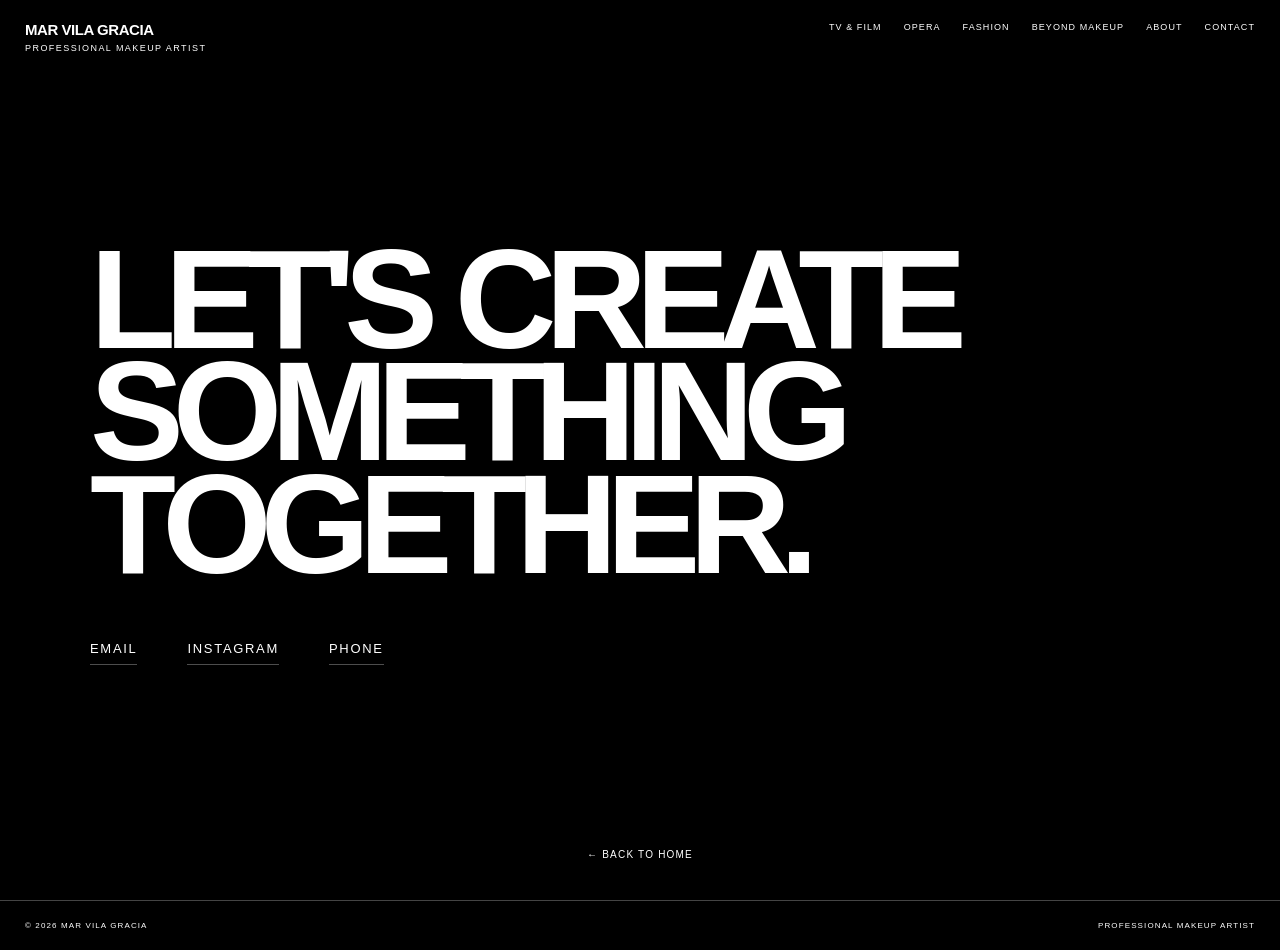
<file: contact.html>
<!DOCTYPE html>
<!DOCTYPE html>
<html lang="es">
<head>
  <meta charset="UTF-8" />
  <meta name="viewport" content="width=device-width, initial-scale=1.0" />
  <title>Mar Vila Gracia — Contact</title>
  <meta name="description" content="Mar Vila Gracia — Professional Makeup Artist. Get in touch for collaborations and projects." />
  <link rel="stylesheet" href="style.css" />
  <link rel="icon" href="data:image/svg+xml,<svg xmlns='http://www.w3.org/2000/svg' viewBox='0 0 100 100'><text y='.9em' font-size='90'>🎭</text></svg>" />
</head>
<body>

  <!-- =========================================================
  HEADER
  ========================================================= -->
  <header>
    <a href="index.html" class="logo">
      Mar Vila Gracia
      <span>Professional Makeup Artist</span>
    </a>
    <nav>
      <a href="tv-film.html">TV & Film</a>
      <a href="opera.html">Opera</a>
      <a href="fashion.html">Fashion</a>
      <a href="beyond-makeup.html">Beyond Makeup</a>
      <a href="about.html">About</a>
      <a href="contact.html">Contact</a>
    </nav>
  </header>

  <main>
    <!-- =========================================================
    CONTACT PAGE
    ========================================================= -->
    <section class="contact-page">
      <div class="contact-content">
        <h1>LET'S CREATE<br>SOMETHING<br>TOGETHER.</h1>
        <div class="contact-links">
          <!-- CAMBIA TU EMAIL AQUÍ -->
          <a href="mailto:MARMAKEUPBCN@GMAIL.COM">Email</a>
          <!-- CAMBIA TU INSTAGRAM AQUÍ -->
          <a href="https://instagram.com/MARVILAGRACIA" target="_blank" rel="noopener">Instagram</a>
          <!-- CAMBIA TU TELÉFONO AQUÍ -->
          <a href="tel:+34674929683">Phone</a>
        </div>
      </div>

      <!-- =========================================================
      NAVEGACIÓN
      ========================================================= -->
      <nav class="page-nav contact-nav">
        <a href="index.html" class="nav-back">← BACK TO HOME</a>
      </nav>
    </section>
  </main>

  <!-- =========================================================
  FOOTER
  ========================================================= -->
  <footer>
    <span>© 2026 Mar Vila Gracia</span>
    <span>Professional Makeup Artist</span>
  </footer>

  <script src="script.js"></script>
</body>
</html>
</file>
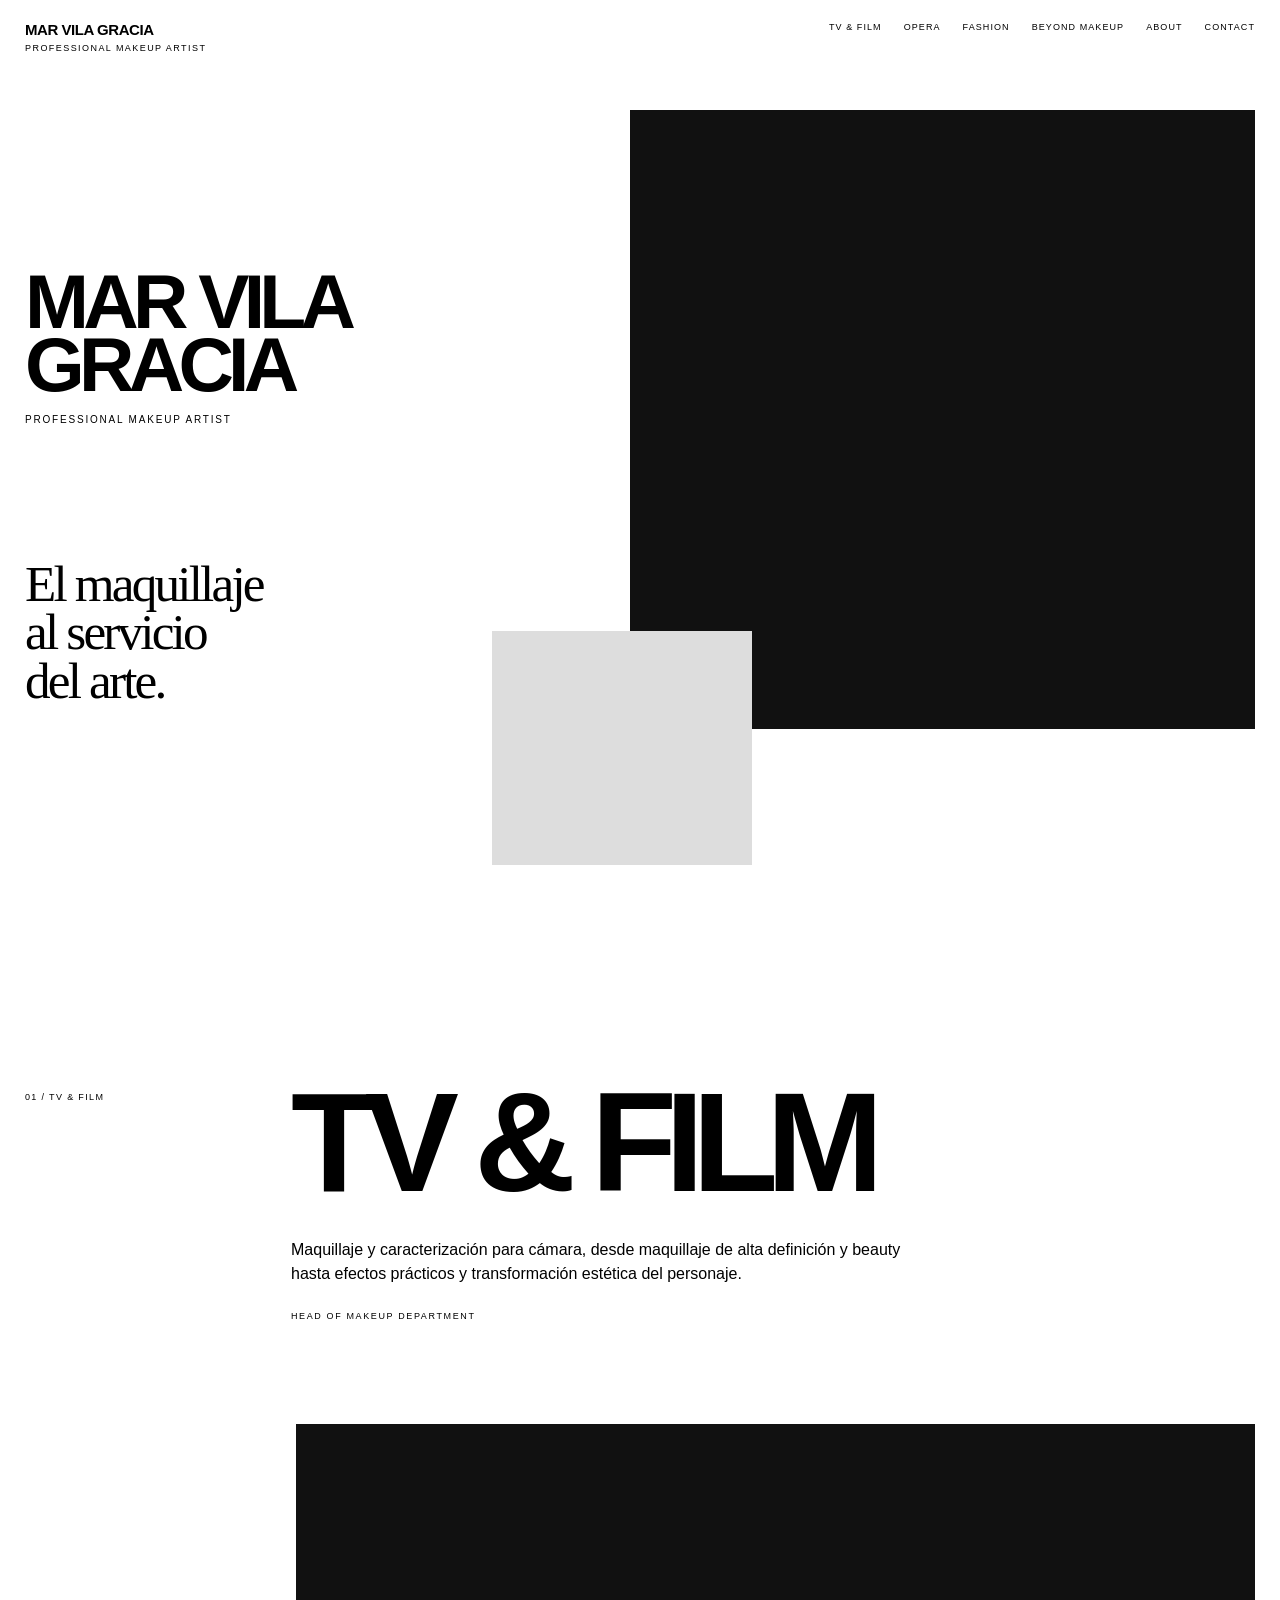
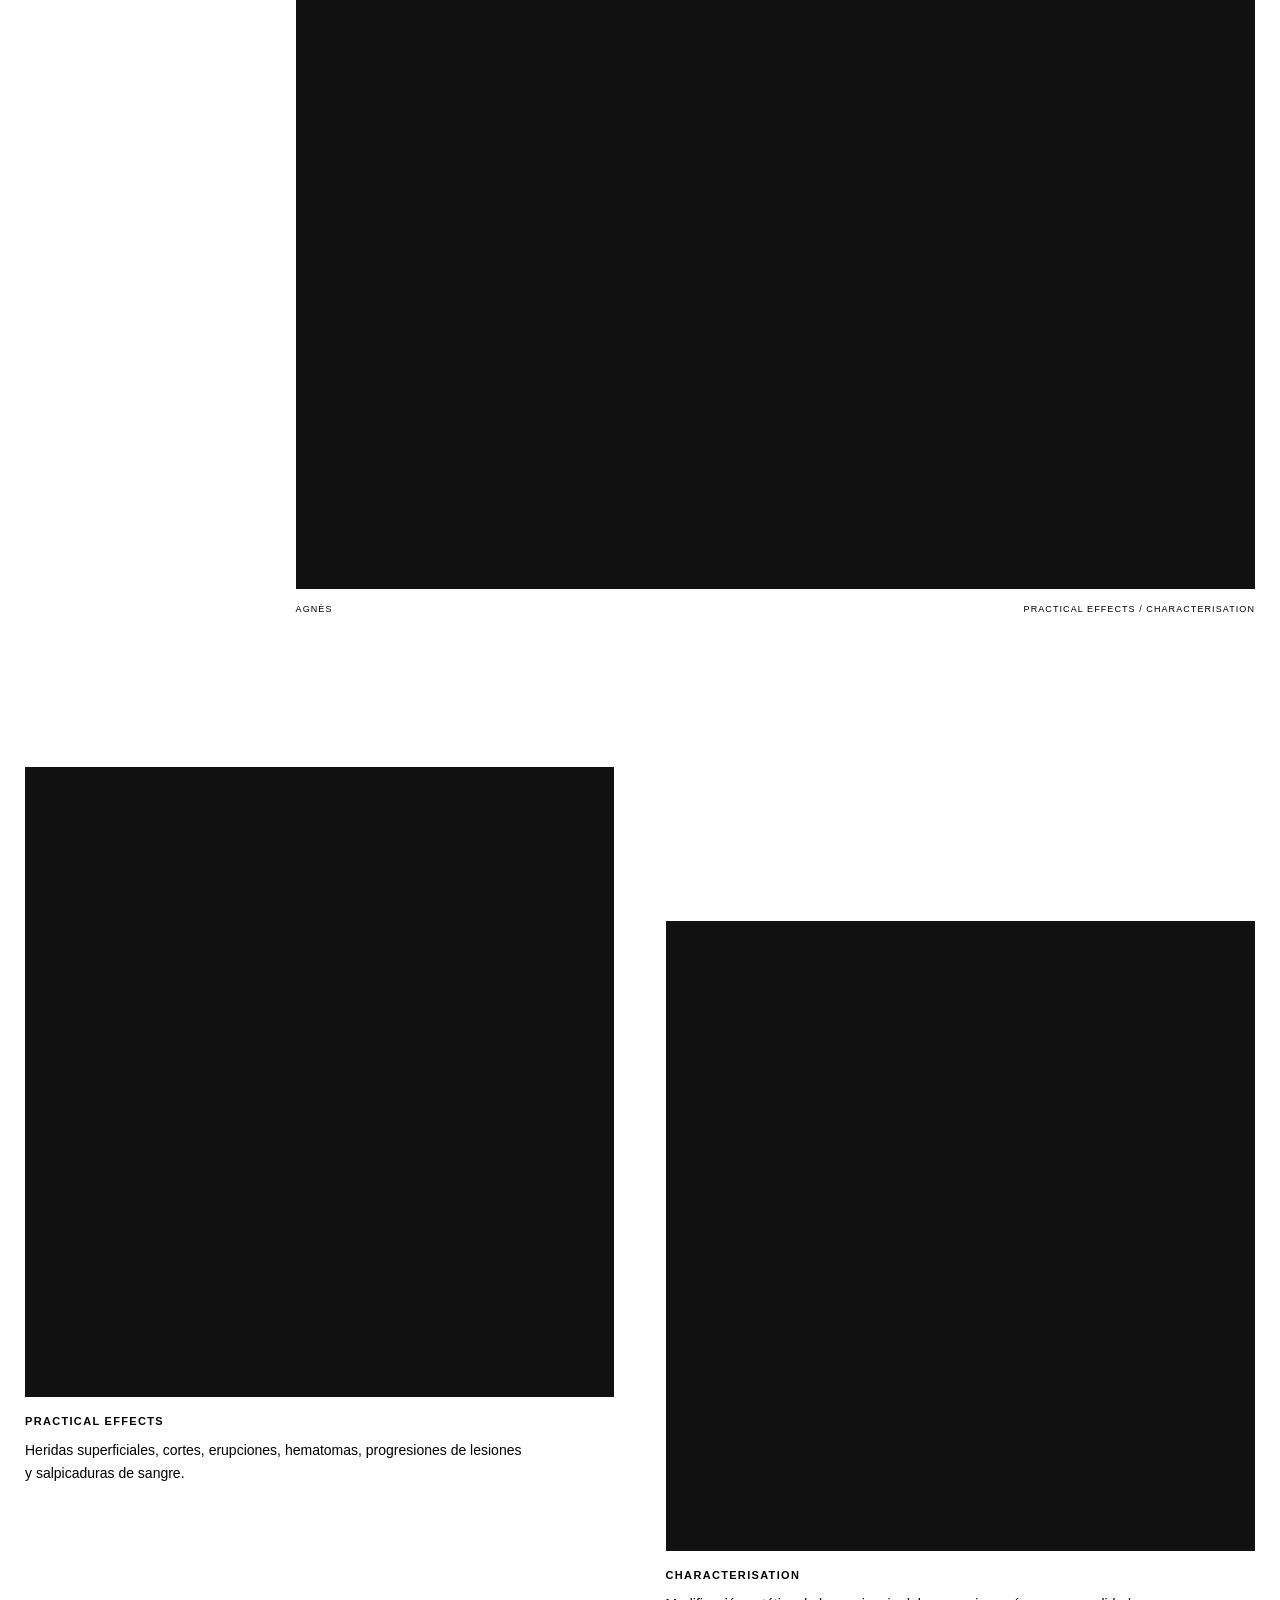
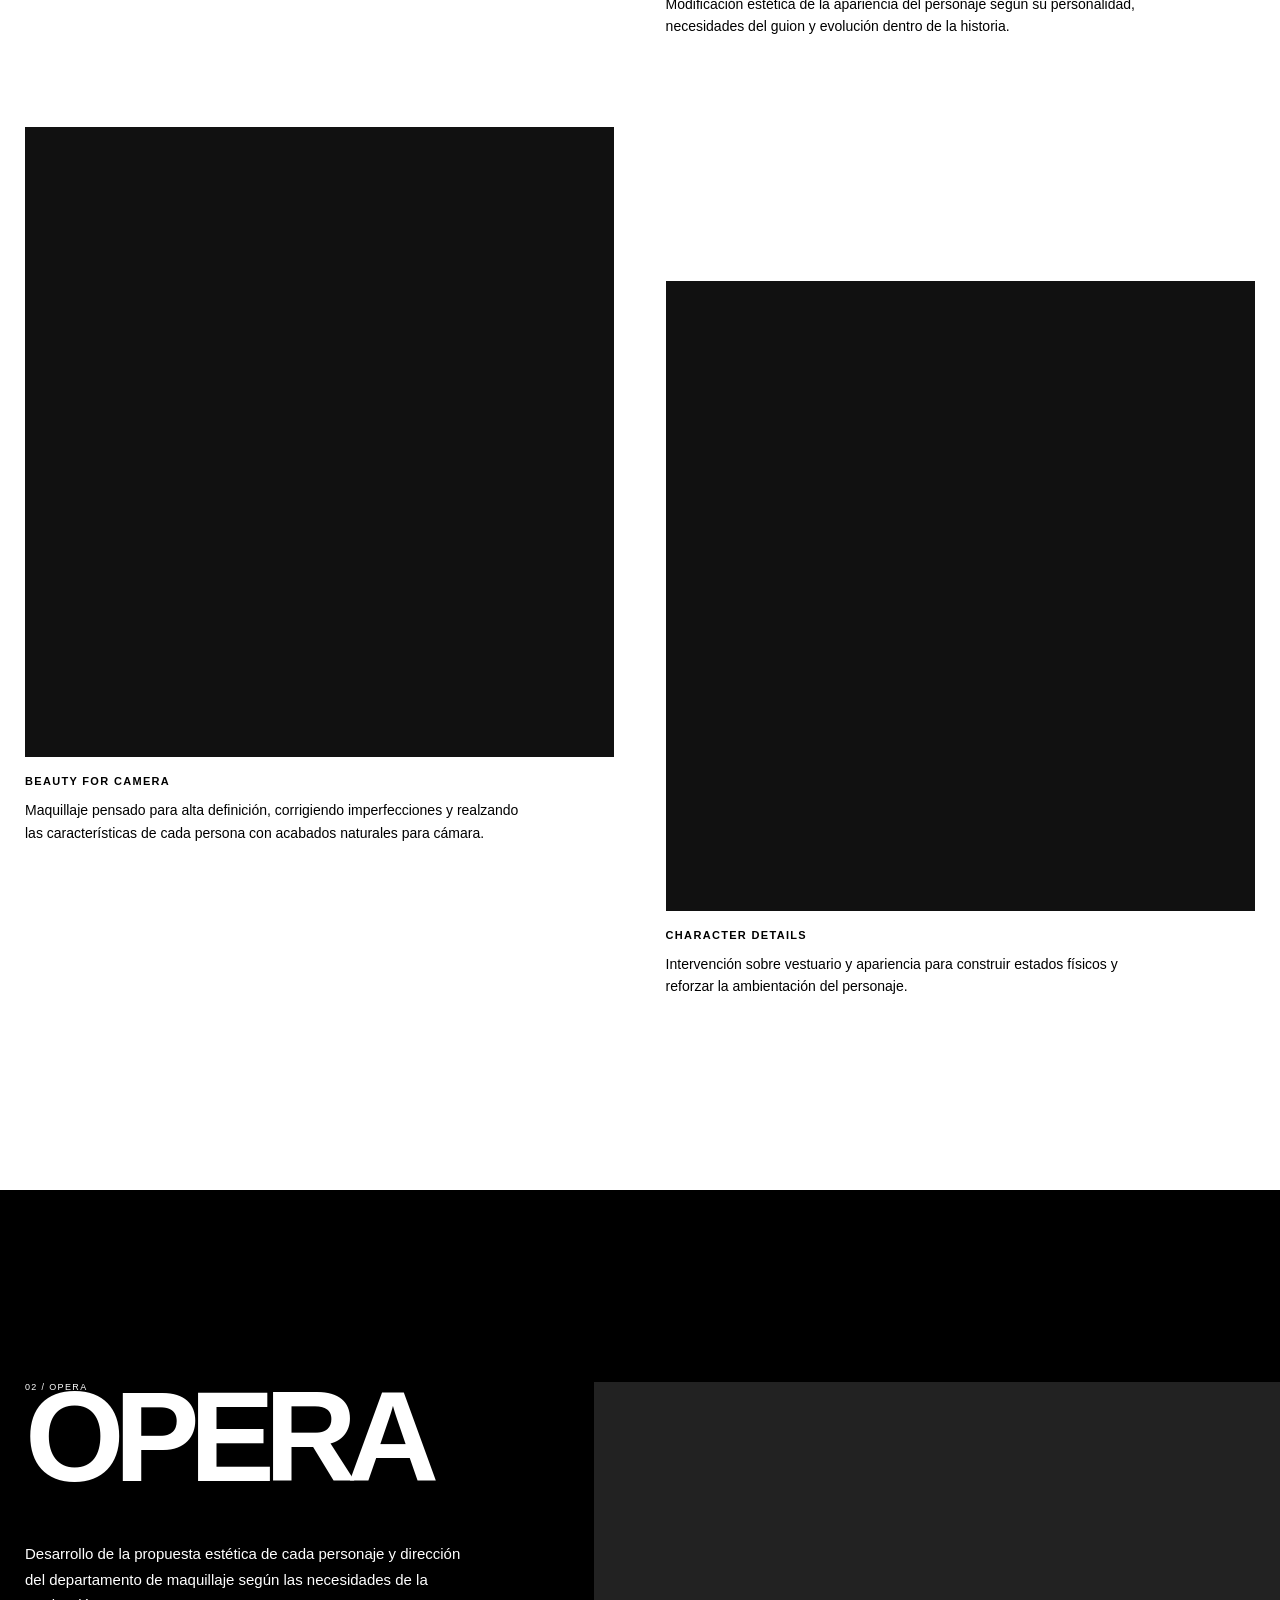
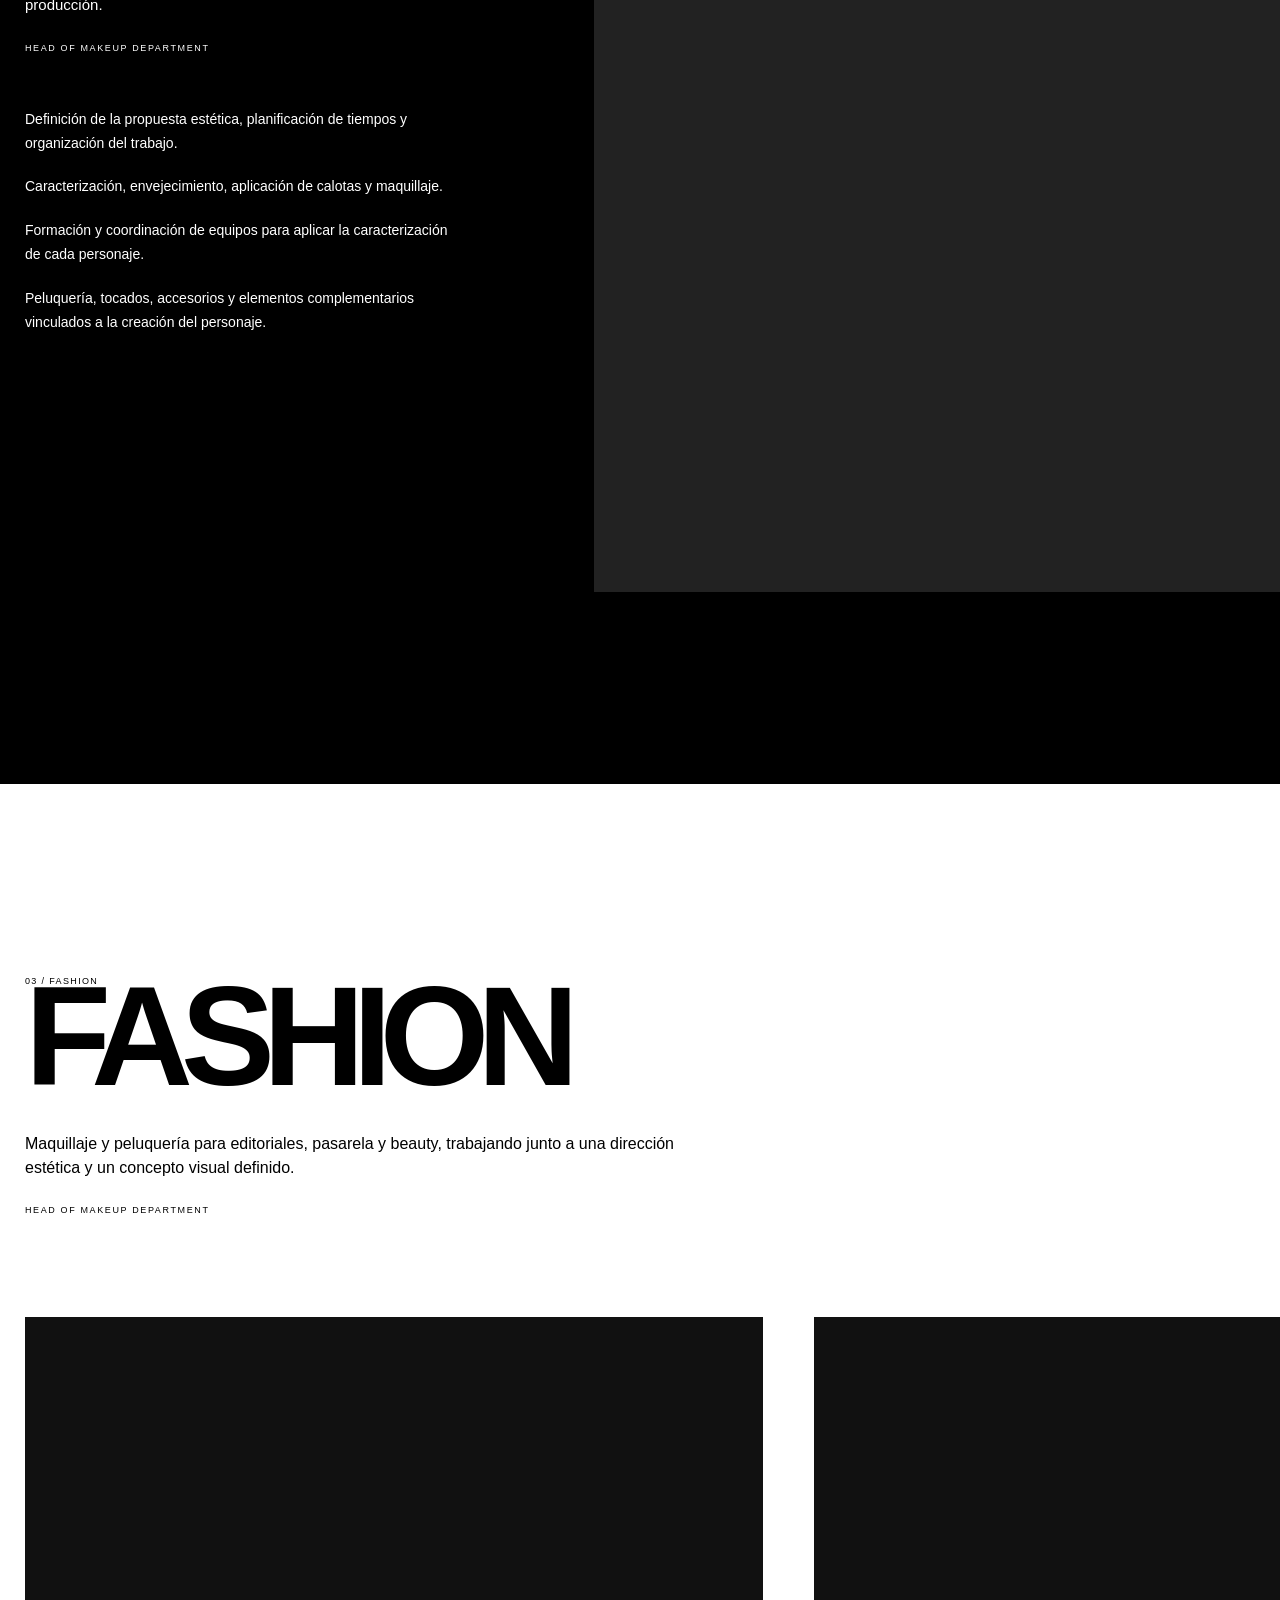
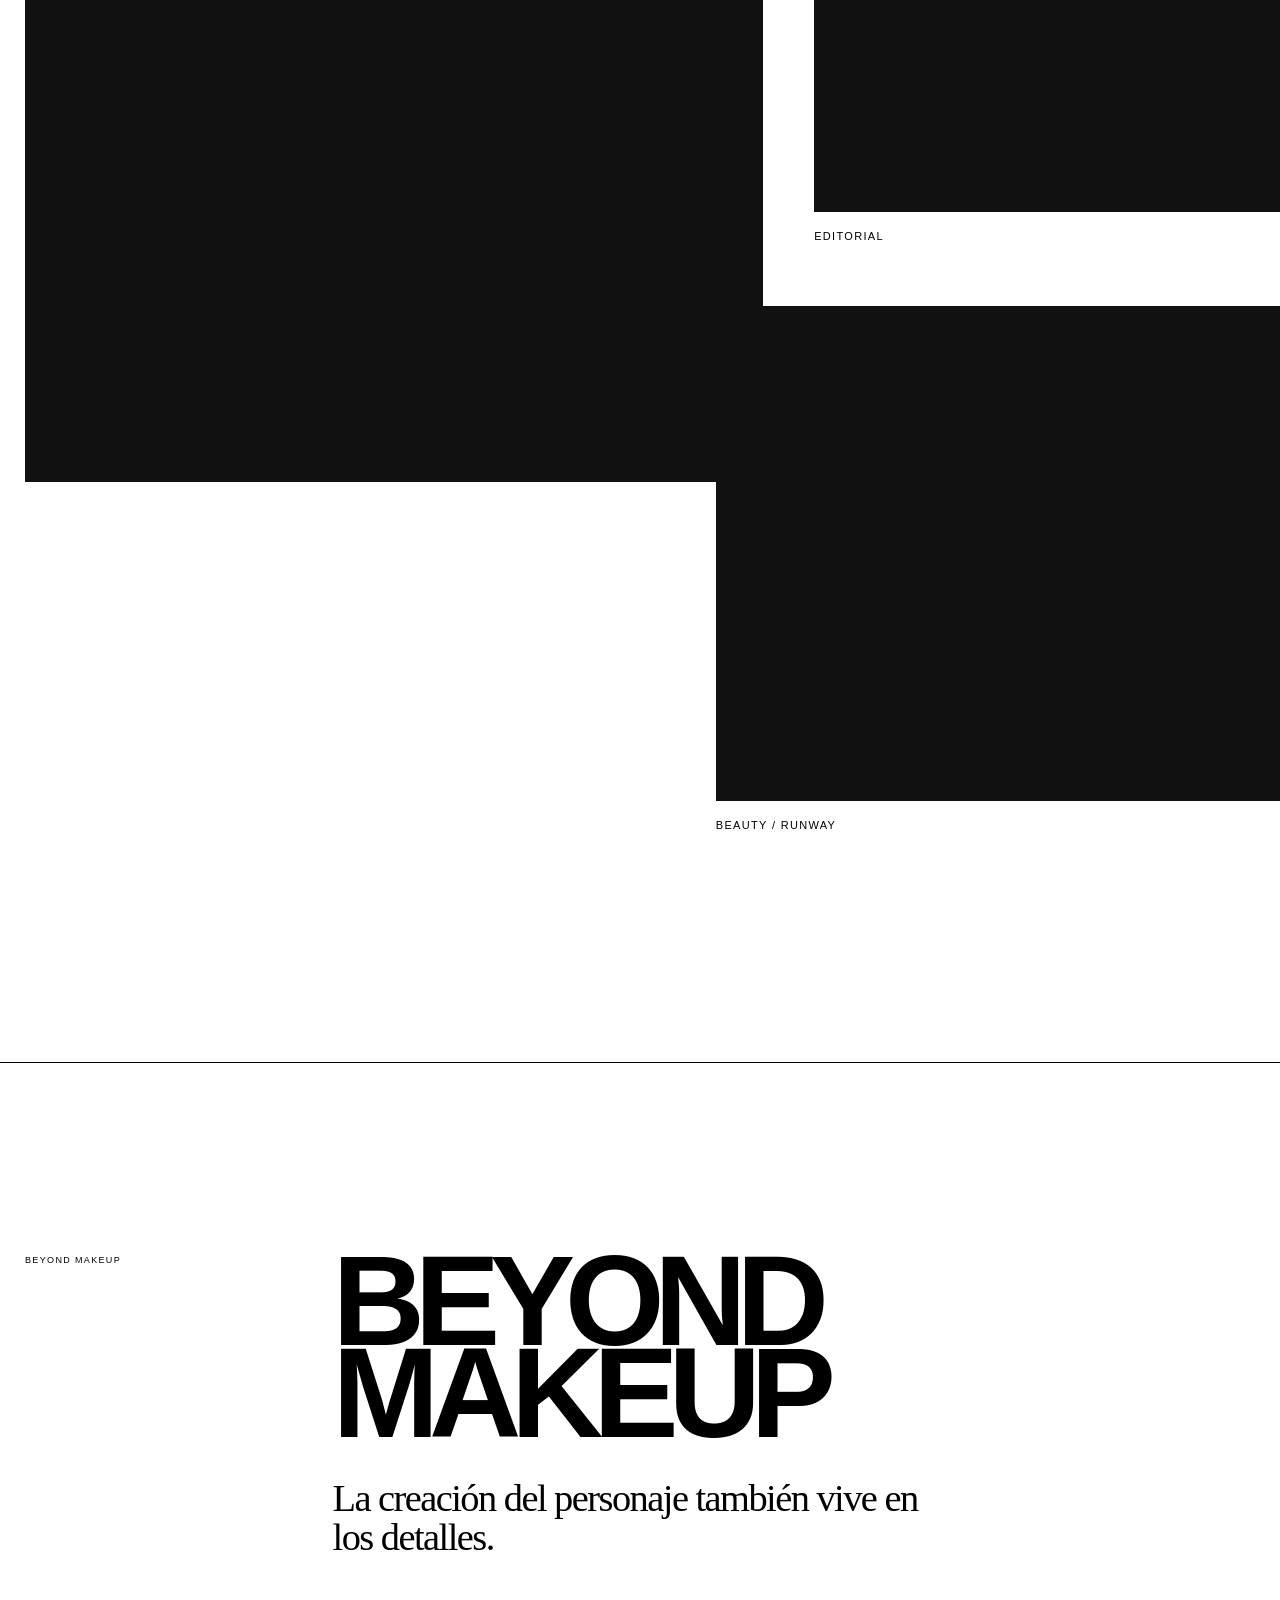
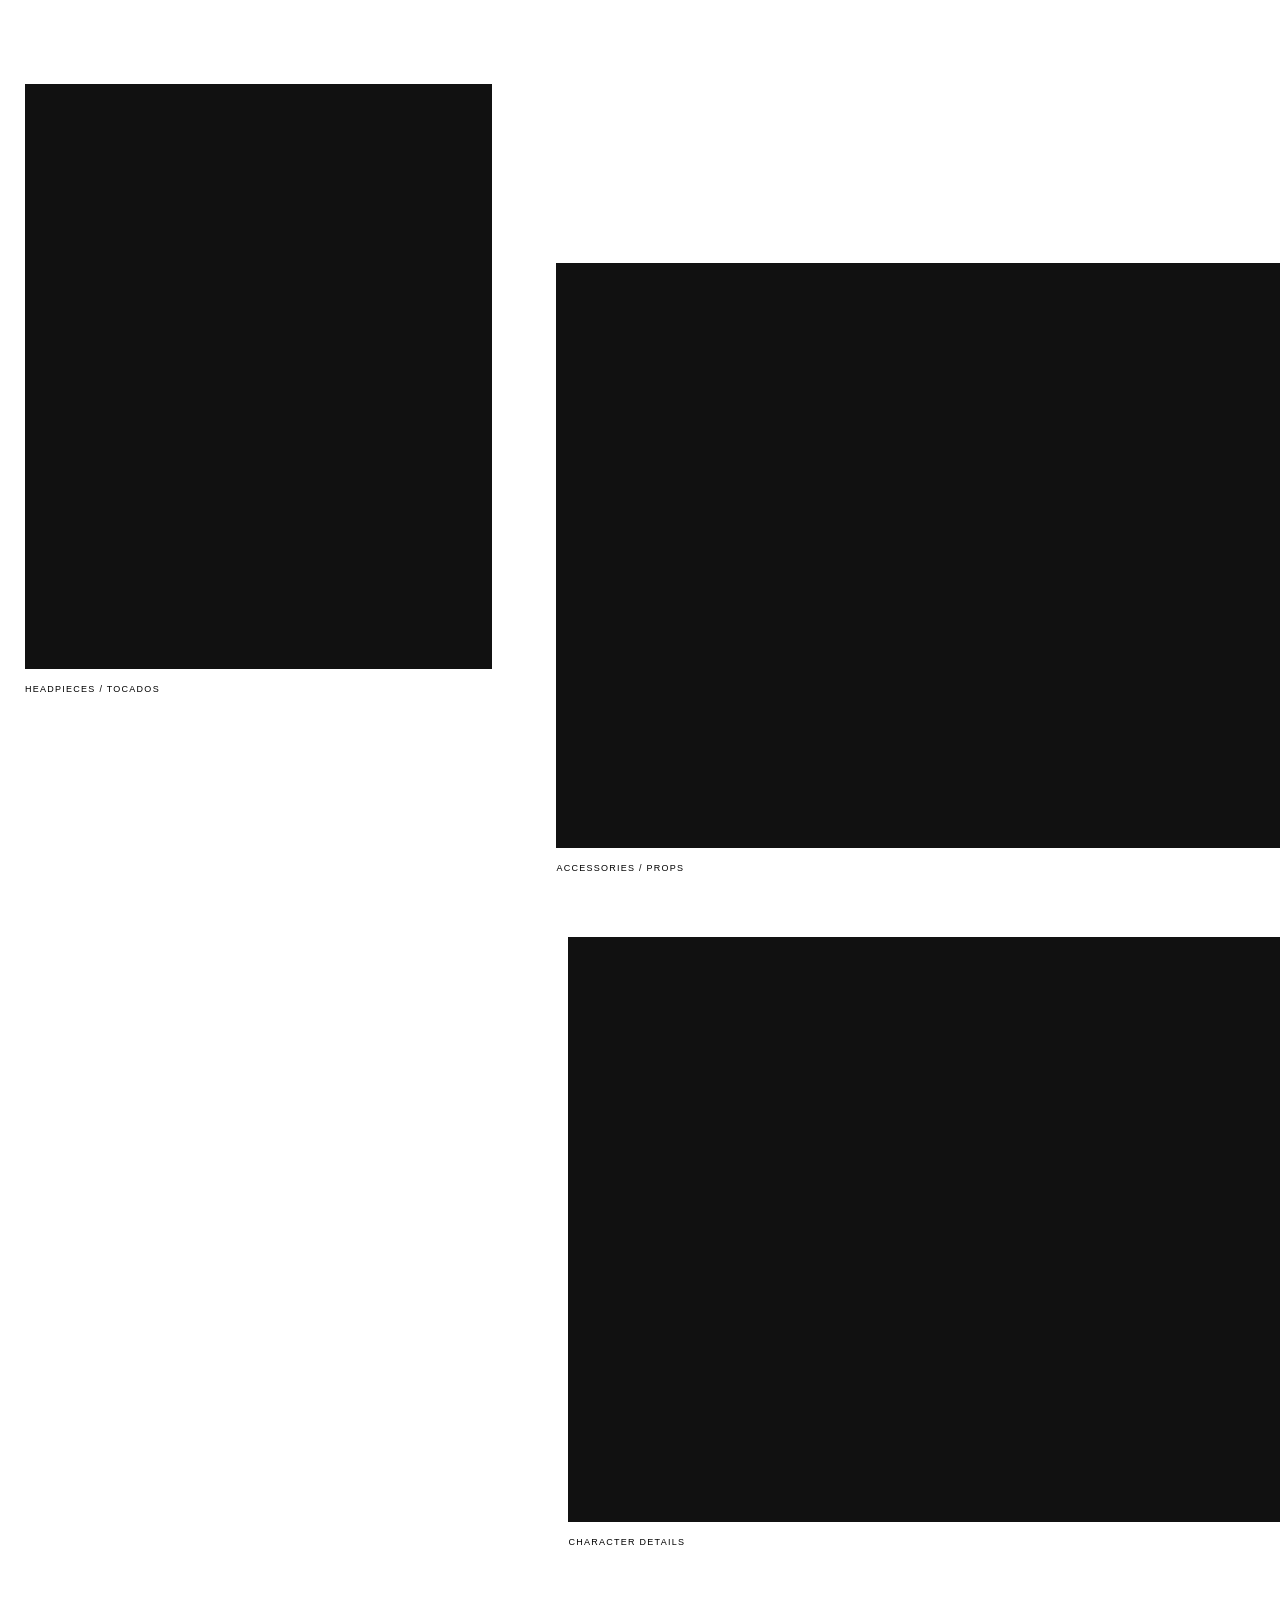
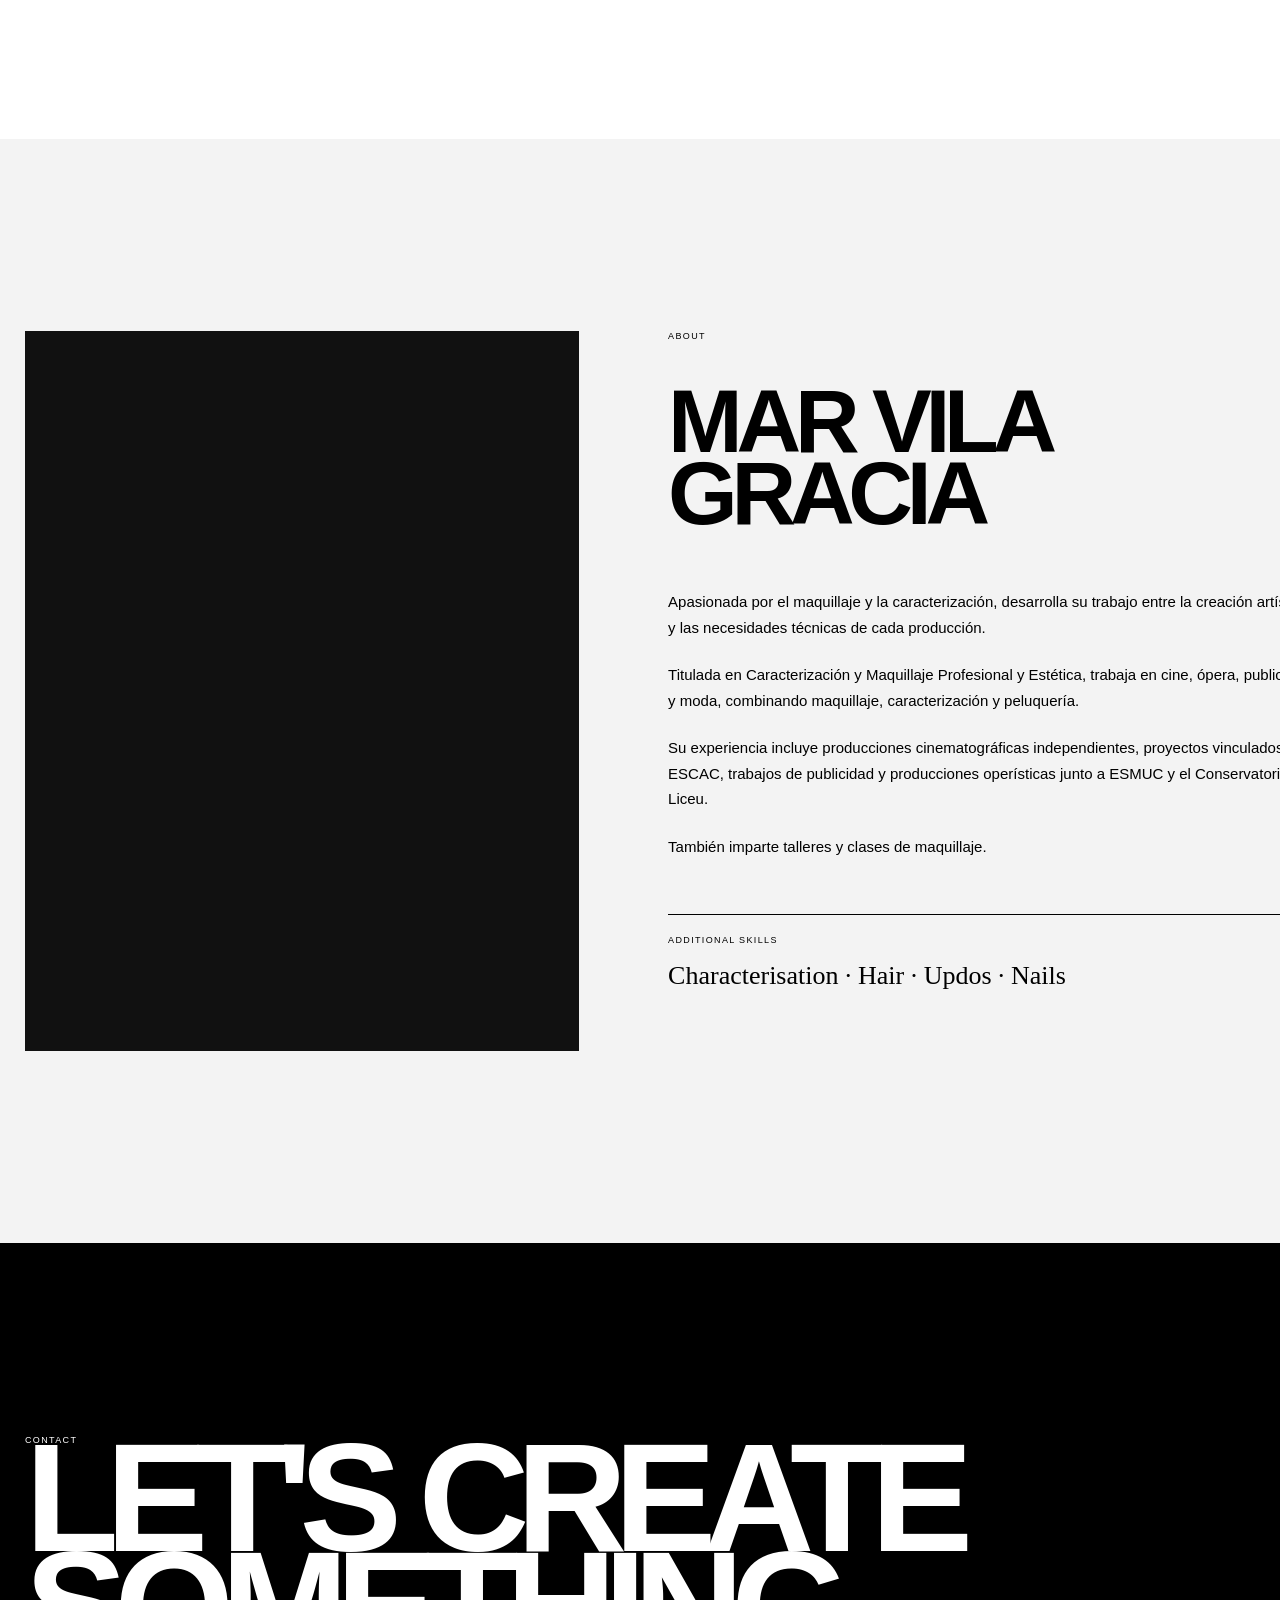
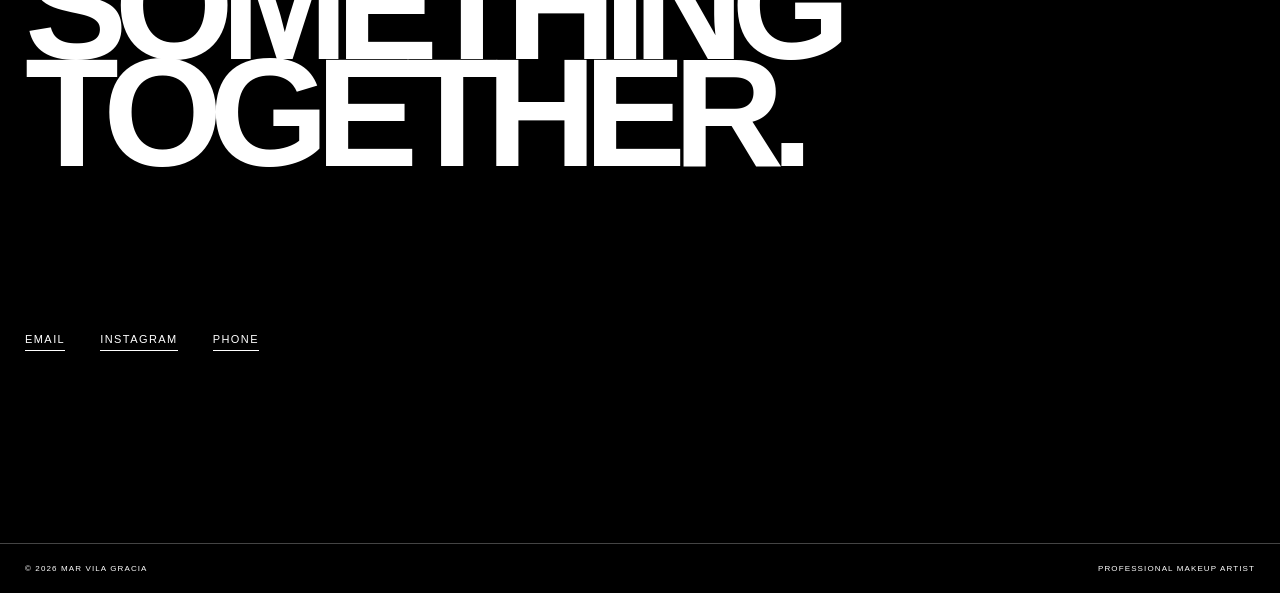
<file: idnex.html>
<!DOCTYPE html>
<html lang="es">
<head>
<meta charset="UTF-8">
<meta name="viewport" content="width=device-width, initial-scale=1.0">

<title>Mar Vila Gracia — Professional Makeup Artist</title>

<meta name="description"
content="Mar Vila Gracia — Professional Makeup Artist. Makeup, characterisation and hair for TV & Film, Opera and Fashion.">

<style>

/* =========================================================
RESET
========================================================= */

* {
box-sizing: border-box;
margin: 0;
padding: 0;
}

html {
scroll-behavior: smooth;
}

body {
background: #fff;
color: #000;
font-family: Arial, Helvetica, sans-serif;
overflow-x: hidden;
}

img {
width: 100%;
height: 100%;
object-fit: cover;
display: block;
}

a {
color: inherit;
text-decoration: none;
}


/* =========================================================
HEADER
========================================================= */

header {
position: fixed;
z-index: 100;
top: 0;
left: 0;

width: 100%;

display: flex;
justify-content: space-between;
align-items: flex-start;

padding: 22px 25px;

mix-blend-mode: difference;
color: white;
}

.logo {
font-size: 15px;
line-height: 1;
font-weight: 700;
text-transform: uppercase;
letter-spacing: -0.03em;
}

.logo span {
display: block;
margin-top: 7px;

font-size: 9px;
font-weight: 400;
letter-spacing: 0.16em;
}

nav {
display: flex;
gap: 22px;

font-size: 9px;
text-transform: uppercase;
letter-spacing: 0.12em;
}

nav a:hover {
text-decoration: underline;
}


/* =========================================================
HERO
========================================================= */

.hero {
min-height: 100vh;
padding: 110px 25px 35px;

display: grid;
grid-template-columns: 38% 62%;

position: relative;
}

.hero-copy {
display: flex;
flex-direction: column;
justify-content: center;

padding-right: 6vw;
}

.hero-name {
font-size: clamp(42px, 6vw, 95px);
line-height: 0.82;
letter-spacing: -0.075em;
font-weight: 700;
text-transform: uppercase;
}

.hero-role {
margin-top: 18px;

font-size: 10px;
letter-spacing: 0.18em;
text-transform: uppercase;
}

.hero-statement {
margin-top: 15vh;

font-family: Georgia, "Times New Roman", serif;
font-size: clamp(34px, 4vw, 66px);
line-height: 0.95;
letter-spacing: -0.055em;
}

.hero-visual {
position: relative;
min-height: calc(100vh - 145px);
}

.hero-main-image {
position: absolute;

top: 0;
right: 0;

width: 82%;
height: 82%;

background: #111;
}

.hero-secondary-image {
position: absolute;

bottom: 0;
left: 0;

width: 34%;
height: 31%;

background: #ddd;
}


/* =========================================================
SECTION BASICS
========================================================= */

section {
position: relative;
}

.section {
padding: 15vw 25px;
}

.section-header {
display: grid;
grid-template-columns: 20% 80%;
gap: 20px;

margin-bottom: 8vw;
}

.section-index {
font-size: 9px;
text-transform: uppercase;
letter-spacing: 0.15em;
}

.section-title {
font-size: clamp(65px, 11vw, 180px);
line-height: 0.72;
letter-spacing: -0.085em;
text-transform: uppercase;
font-weight: 700;
}

.section-intro {
max-width: 650px;

margin-top: 45px;

font-size: 16px;
line-height: 1.5;
}

.department {
margin-top: 25px;

font-size: 9px;
text-transform: uppercase;
letter-spacing: 0.18em;
}


/* =========================================================
TV & FILM
========================================================= */

.tv-main {
width: 78%;
height: 85vh;

margin-left: auto;

background: #111;
}

.tv-caption {
width: 78%;

margin: 15px 0 0 auto;

display: flex;
justify-content: space-between;

font-size: 9px;
text-transform: uppercase;
letter-spacing: 0.12em;
}

.tv-grid {
margin-top: 12vw;

display: grid;
grid-template-columns: 1fr 1fr;

gap: 7vw 4vw;
}

.tv-item:nth-child(even) {
margin-top: 12vw;
}

.tv-image {
height: 70vh;
background: #111;
}

.item-title {
margin-top: 18px;

font-size: 11px;
text-transform: uppercase;
letter-spacing: 0.12em;
}

.item-description {
max-width: 500px;

margin-top: 12px;

font-size: 14px;
line-height: 1.6;
}


/* =========================================================
OPERA
========================================================= */

.opera {
background: #000;
color: #fff;
}

.opera-layout {
display: grid;
grid-template-columns: 40% 60%;

gap: 6vw;
}

.opera-copy {
padding-right: 4vw;
}

.opera-title {
font-size: clamp(65px, 10vw, 170px);
line-height: 0.7;
letter-spacing: -0.08em;
text-transform: uppercase;
font-weight: 700;
}

.opera-description {
margin-top: 60px;

max-width: 520px;

font-size: 15px;
line-height: 1.7;
}

.opera-image {
height: 90vh;
background: #222;
}

.opera-details {
margin-top: 55px;

max-width: 520px;

font-size: 14px;
line-height: 1.7;
}

.opera-details p + p {
margin-top: 20px;
}


/* =========================================================
FASHION
========================================================= */

.fashion {
padding-bottom: 18vw;
}

.fashion-header {
max-width: 900px;
}

.fashion-gallery {
margin-top: 8vw;

display: grid;
grid-template-columns: 60% 40%;
gap: 4vw;
}

.fashion-main {
height: 85vh;
background: #111;
}

.fashion-side {
display: flex;
flex-direction: column;
gap: 5vw;
}

.fashion-side-image {
height: 55vh;
background: #111;
}

.fashion-side-item:nth-child(2) {
margin-left: -20%;
}


/* =========================================================
BEYOND MAKEUP
========================================================= */

.beyond {
background: #fff;
border-top: 1px solid #000;
}

.beyond-header {
display: grid;
grid-template-columns: 25% 75%;
}

.beyond-title {
font-size: clamp(60px, 10vw, 165px);
line-height: 0.72;
letter-spacing: -0.08em;
text-transform: uppercase;
font-weight: 700;
}

.beyond-text {
max-width: 620px;

margin-top: 40px;

font-family: Georgia, "Times New Roman", serif;
font-size: clamp(25px, 3vw, 48px);
line-height: 1;
letter-spacing: -0.04em;
}

.beyond-gallery {
margin-top: 10vw;

display: grid;
grid-template-columns: 38% 62%;
gap: 5vw;
}

.beyond-item:nth-child(2) {
margin-top: 14vw;
}

.beyond-item:nth-child(3) {
grid-column: 1 / -1;

width: 58%;
margin-left: auto;
}

.beyond-image {
height: 65vh;
background: #111;
}

.beyond-label {
margin-top: 15px;

font-size: 9px;
text-transform: uppercase;
letter-spacing: 0.14em;
}


/* =========================================================
ABOUT
========================================================= */

.about {
background: #f3f3f3;
}

.about-layout {
display: grid;
grid-template-columns: 45% 55%;
gap: 7vw;
}

.about-image {
height: 80vh;
background: #111;
}

.about-copy {
max-width: 650px;
}

.about-small-title {
font-size: 9px;
text-transform: uppercase;
letter-spacing: 0.15em;
}

.about-name {
margin-top: 45px;

font-size: clamp(50px, 7vw, 105px);
line-height: 0.8;
letter-spacing: -0.07em;
text-transform: uppercase;
}

.about-text {
margin-top: 60px;

font-size: 15px;
line-height: 1.7;
}

.about-text p + p {
margin-top: 22px;
}

.skills {
margin-top: 55px;

padding-top: 20px;

border-top: 1px solid #000;
}

.skills-title {
font-size: 9px;
text-transform: uppercase;
letter-spacing: 0.15em;
}

.skills-list {
margin-top: 15px;

font-family: Georgia, "Times New Roman", serif;
font-size: 26px;
line-height: 1.2;
}


/* =========================================================
CONTACT
========================================================= */

.contact {
min-height: 100vh;

background: #000;
color: #fff;

display: flex;
flex-direction: column;
justify-content: space-between;
}

.contact-title {
max-width: 1100px;

font-size: clamp(70px, 12vw, 200px);
line-height: 0.7;
letter-spacing: -0.085em;
text-transform: uppercase;
font-weight: 700;
}

.contact-links {
display: flex;
flex-wrap: wrap;
gap: 35px;

font-size: 11px;
text-transform: uppercase;
letter-spacing: 0.13em;
}

.contact-links a {
border-bottom: 1px solid #fff;
padding-bottom: 5px;
}

.contact-links a:hover {
background: #fff;
color: #000;
}


/* =========================================================
FOOTER
========================================================= */

footer {
padding: 20px 25px;

background: #000;
color: #fff;

border-top: 1px solid #444;

display: flex;
justify-content: space-between;

font-size: 8px;
text-transform: uppercase;
letter-spacing: 0.14em;
}


/* =========================================================
TABLET
========================================================= */

@media (max-width: 900px) {

nav {
display: none;
}

.hero {
grid-template-columns: 1fr;
}

.hero-copy {
min-height: 60vh;
padding-right: 0;
}

.hero-visual {
min-height: 70vh;
}

.section-header {
grid-template-columns: 1fr;
}

.opera-layout,
.about-layout {
grid-template-columns: 1fr;
}

.opera-copy {
padding-right: 0;
}

.opera-image,
.about-image {
height: 70vh;
}

.fashion-gallery {
grid-template-columns: 1fr;
}

.fashion-side-item:nth-child(2) {
margin-left: 0;
}

.beyond-header {
grid-template-columns: 1fr;
}

.beyond-gallery {
grid-template-columns: 1fr 1fr;
}

.beyond-item:nth-child(3) {
width: 100%;
grid-column: 1 / -1;
}
}


/* =========================================================
MOBILE
========================================================= */

@media (max-width: 600px) {

header {
padding: 18px 16px;
}

.hero {
padding: 105px 16px 25px;
}

.hero-copy {
min-height: 55vh;
}

.hero-name {
font-size: 48px;
}

.hero-statement {
margin-top: 80px;
font-size: 38px;
}

.hero-visual {
min-height: 65vh;
}

.hero-main-image {
width: 88%;
height: 58vh;
}

.hero-secondary-image {
width: 43%;
height: 24vh;
}

.section {
padding: 28vw 16px;
}

.section-title,
.opera-title,
.beyond-title {
font-size: 65px;
}

.tv-main {
width: 100%;
height: 65vh;
}

.tv-caption {
width: 100%;
flex-direction: column;
gap: 7px;
}

.tv-grid {
grid-template-columns: 1fr;
gap: 65px;
}

.tv-item:nth-child(even) {
margin-top: 0;
}

.tv-image {
height: 62vh;
}

.opera-layout {
grid-template-columns: 1fr;
}

.opera-image {
height: 65vh;
}

.fashion-gallery {
grid-template-columns: 1fr;
}

.fashion-main,
.fashion-side-image {
height: 65vh;
}

.beyond-gallery {
grid-template-columns: 1fr;
}

.beyond-item:nth-child(2) {
margin-top: 0;
}

.beyond-item:nth-child(3) {
width: 100%;
}

.beyond-image {
height: 60vh;
}

.about-layout {
grid-template-columns: 1fr;
}

.about-image {
height: 65vh;
}

.contact {
min-height: 80vh;
}

.contact-title {
font-size: 72px;
}

.contact-links {
flex-direction: column;
align-items: flex-start;
}

footer {
padding: 18px 16px;

flex-direction: column;
gap: 8px;
}
}

</style>
</head>


<body>


<!-- =========================================================
HEADER
========================================================= -->

<header>

<a href="#inicio" class="logo">
Mar Vila Gracia
<span>Professional Makeup Artist</span>
</a>

<nav>
<a href="#tv-film">TV & Film</a>
<a href="#opera">Opera</a>
<a href="#fashion">Fashion</a>
<a href="#beyond">Beyond Makeup</a>
<a href="#about">About</a>
<a href="#contact">Contact</a>
</nav>

</header>


<main id="inicio">


<!-- =========================================================
HERO
========================================================= -->

<section class="hero">

<div class="hero-copy">

<h1 class="hero-name">
Mar Vila<br>
Gracia
</h1>

<p class="hero-role">
Professional Makeup Artist
</p>

<p class="hero-statement">
El maquillaje<br>
al servicio<br>
del arte.
</p>

</div>


<div class="hero-visual">

<!-- FOTO PRINCIPAL -->
<div class="hero-main-image">
<!-- Aquí irá tu fotografía -->
</div>

<!-- FOTO SECUNDARIA -->
<div class="hero-secondary-image">
<!-- Aquí irá tu segunda fotografía -->
</div>

</div>

</section>


<!-- =========================================================
TV & FILM
========================================================= -->

<section class="section" id="tv-film">

<div class="section-header">

<p class="section-index">
01 / TV & Film
</p>

<div>

<h2 class="section-title">
TV & Film
</h2>

<p class="section-intro">
Maquillaje y caracterización para cámara,
desde maquillaje de alta definición y beauty
hasta efectos prácticos y transformación
estética del personaje.
</p>

<p class="department">
Head of Makeup Department
</p>

</div>

</div>


<!-- FOTO PRINCIPAL DE AGNÈS -->

<div class="tv-main">
<!--
FOTO PRINCIPAL:
Agnès — rostro salpicado de sangre
+ hematoma progresivo
-->
</div>

<div class="tv-caption">
<span>Agnès</span>
<span>Practical Effects / Characterisation</span>
</div>


<div class="tv-grid">


<article class="tv-item">

<div class="tv-image">
<!-- Foto: heridas / hematomas / sangre -->
</div>

<h3 class="item-title">
Practical Effects
</h3>

<p class="item-description">
Heridas superficiales, cortes, erupciones,
hematomas, progresiones de lesiones y
salpicaduras de sangre.
</p>

</article>


<article class="tv-item">

<div class="tv-image">
<!-- Foto: caracterización -->
</div>

<h3 class="item-title">
Characterisation
</h3>

<p class="item-description">
Modificación estética de la apariencia del
personaje según su personalidad, necesidades
del guion y evolución dentro de la historia.
</p>

</article>


<article class="tv-item">

<div class="tv-image">
<!-- Foto: beauty para cámara -->
</div>

<h3 class="item-title">
Beauty for Camera
</h3>

<p class="item-description">
Maquillaje pensado para alta definición,
corrigiendo imperfecciones y realzando las
características de cada persona con acabados
naturales para cámara.
</p>

</article>


<article class="tv-item">

<div class="tv-image">
<!-- Foto: ropa / suciedad / sangre / ambientación -->
</div>

<h3 class="item-title">
Character Details
</h3>

<p class="item-description">
Intervención sobre vestuario y apariencia
para construir estados físicos y reforzar
la ambientación del personaje.
</p>

</article>

</div>

</section>


<!-- =========================================================
OPERA
========================================================= -->

<section class="section opera" id="opera">

<div class="opera-layout">

<div class="opera-copy">

<p class="section-index">
02 / Opera
</p>

<h2 class="opera-title">
Opera
</h2>

<p class="opera-description">
Desarrollo de la propuesta estética de cada
personaje y dirección del departamento de
maquillaje según las necesidades de la producción.
</p>

<p class="department">
Head of Makeup Department
</p>


<div class="opera-details">

<p>
Definición de la propuesta estética,
planificación de tiempos y organización
del trabajo.
</p>

<p>
Caracterización, envejecimiento, aplicación
de calotas y maquillaje.
</p>

<p>
Formación y coordinación de equipos para
aplicar la caracterización de cada personaje.
</p>

<p>
Peluquería, tocados, accesorios y elementos
complementarios vinculados a la creación
del personaje.
</p>

</div>

</div>


<div class="opera-image">
<!-- FOTO PRINCIPAL DE ÓPERA -->
</div>

</div>

</section>


<!-- =========================================================
FASHION
========================================================= -->

<section class="section fashion" id="fashion">

<div class="fashion-header">

<p class="section-index">
03 / Fashion
</p>

<h2 class="section-title">
Fashion
</h2>

<p class="section-intro">
Maquillaje y peluquería para editoriales,
pasarela y beauty, trabajando junto a una
dirección estética y un concepto visual definido.
</p>

<p class="department">
Head of Makeup Department
</p>

</div>


<div class="fashion-gallery">

<div class="fashion-main">
<!-- FOTO GRANDE DE MODA -->
</div>


<div class="fashion-side">

<div class="fashion-side-item">

<div class="fashion-side-image">
<!-- FOTO EDITORIAL -->
</div>

<p class="item-title">
Editorial
</p>

</div>


<div class="fashion-side-item">

<div class="fashion-side-image">
<!-- FOTO BEAUTY / PASARELA -->
</div>

<p class="item-title">
Beauty / Runway
</p>

</div>

</div>

</div>

</section>


<!-- =========================================================
BEYOND MAKEUP
========================================================= -->

<section class="section beyond" id="beyond">

<div class="beyond-header">

<p class="section-index">
Beyond Makeup
</p>

<div>

<h2 class="beyond-title">
Beyond<br>
Makeup
</h2>

<p class="beyond-text">
La creación del personaje también vive
en los detalles.
</p>

</div>

</div>


<div class="beyond-gallery">


<article class="beyond-item">

<div class="beyond-image">
<!-- FOTO: TOCADO -->
</div>

<p class="beyond-label">
Headpieces / Tocados
</p>

</article>


<article class="beyond-item">

<div class="beyond-image">
<!-- FOTO: ACCESORIOS / PROPS -->
</div>

<p class="beyond-label">
Accessories / Props
</p>

</article>


<article class="beyond-item">

<div class="beyond-image">
<!-- FOTO: OTRO ELEMENTO DE CARACTERIZACIÓN -->
</div>

<p class="beyond-label">
Character Details
</p>

</article>

</div>

</section>


<!-- =========================================================
ABOUT
========================================================= -->

<section class="section about" id="about">

<div class="about-layout">

<div class="about-image">
<!-- FOTO TUYA -->
</div>


<div class="about-copy">

<p class="about-small-title">
About
</p>

<h2 class="about-name">
Mar Vila<br>
Gracia
</h2>


<div class="about-text">

<p>
Apasionada por el maquillaje y la
caracterización, desarrolla su trabajo
entre la creación artística y las necesidades
técnicas de cada producción.
</p>

<p>
Titulada en Caracterización y Maquillaje
Profesional y Estética, trabaja en cine,
ópera, publicidad y moda, combinando
maquillaje, caracterización y peluquería.
</p>

<p>
Su experiencia incluye producciones
cinematográficas independientes, proyectos
vinculados a ESCAC, trabajos de publicidad
y producciones operísticas junto a ESMUC
y el Conservatori del Liceu.
</p>

<p>
También imparte talleres y clases de maquillaje.
</p>

</div>


<div class="skills">

<p class="skills-title">
Additional skills
</p>

<p class="skills-list">
Characterisation · Hair · Updos · Nails
</p>

</div>

</div>

</div>

</section>


<!-- =========================================================
CONTACT
========================================================= -->

<section class="section contact" id="contact">

<div>

<p class="section-index">
Contact
</p>

<h2 class="contact-title">
Let's create<br>
something<br>
together.
</h2>

</div>


<div class="contact-links">

<!-- CAMBIA TU EMAIL -->
<a href="mailto:TUEMAIL@EJEMPLO.COM">
Email
</a>

<!-- CAMBIA TU INSTAGRAM -->
<a href="https://instagram.com/TUUSUARIO"
target="_blank"
rel="noopener">
Instagram
</a>

<!-- CAMBIA TU TELÉFONO -->
<a href="tel:+34XXXXXXXXX">
Phone
</a>

</div>

</section>


</main>


<footer>

<span>
© 2026 Mar Vila Gracia
</span>

<span>
Professional Makeup Artist
</span>

</footer>


</body>
</html>
</file>
<file: style.css>
/* =========================================================
RESET
========================================================= */
* {
  box-sizing: border-box;
  margin: 0;
  padding: 0;
}

html {
  scroll-behavior: smooth;
}

body {
  background: #fff;
  color: #000;
  font-family: Arial, Helvetica, sans-serif;
  overflow-x: hidden;
}

img {
  width: 100%;
  height: 100%;
  object-fit: cover;
  display: block;
}

a {
  color: inherit;
  text-decoration: none;
}

/* =========================================================
HEADER
========================================================= */
header {
  position: fixed;
  z-index: 100;
  top: 0;
  left: 0;
  width: 100%;
  display: flex;
  justify-content: space-between;
  align-items: flex-start;
  padding: 22px 25px;
  mix-blend-mode: difference;
  color: white;
}

.logo {
  font-size: 15px;
  line-height: 1;
  font-weight: 700;
  text-transform: uppercase;
  letter-spacing: -0.03em;
}

.logo span {
  display: block;
  margin-top: 7px;
  font-size: 9px;
  font-weight: 400;
  letter-spacing: 0.16em;
}

nav {
  display: flex;
  gap: 22px;
  font-size: 9px;
  text-transform: uppercase;
  letter-spacing: 0.12em;
}

nav a:hover {
  text-decoration: underline;
}

/* =========================================================
HERO
========================================================= */
.hero {
  min-height: 100vh;
  padding: 110px 25px 35px;
  display: grid;
  grid-template-columns: 38% 62%;
  position: relative;
}

.hero-copy {
  display: flex;
  flex-direction: column;
  justify-content: center;
  padding-right: 6vw;
}

.hero-name {
  font-size: clamp(42px, 6vw, 95px);
  line-height: 0.82;
  letter-spacing: -0.075em;
  font-weight: 700;
  text-transform: uppercase;
}

.hero-role {
  margin-top: 18px;
  font-size: 10px;
  letter-spacing: 0.18em;
  text-transform: uppercase;
}

.hero-statement {
  margin-top: 15vh;
  font-family: Georgia, "Times New Roman", serif;
  font-size: clamp(34px, 4vw, 66px);
  line-height: 0.95;
  letter-spacing: -0.055em;
}

.hero-visual {
  position: relative;
  min-height: calc(100vh - 145px);
}

.hero-main-image {
  position: absolute;
  top: 0;
  right: 0;
  width: 82%;
  height: 82%;
  background: #111;
}

.hero-secondary-image {
  position: absolute;
  bottom: 0;
  left: 0;
  width: 34%;
  height: 31%;
  background: #ddd;
}

/* =========================================================
SECTION BASICS
========================================================= */
section {
  position: relative;
}

.section {
  padding: 15vw 25px;
}

.section-header {
  display: grid;
  grid-template-columns: 20% 80%;
  gap: 20px;
  margin-bottom: 8vw;
}

.section-index {
  font-size: 9px;
  text-transform: uppercase;
  letter-spacing: 0.15em;
}

.section-title {
  font-size: clamp(65px, 11vw, 180px);
  line-height: 0.72;
  letter-spacing: -0.085em;
  text-transform: uppercase;
  font-weight: 700;
}

.section-intro {
  max-width: 650px;
  margin-top: 45px;
  font-size: 16px;
  line-height: 1.5;
}

.department {
  margin-top: 25px;
  font-size: 9px;
  text-transform: uppercase;
  letter-spacing: 0.18em;
}

/* =========================================================
WORK — RAMAS CON IMÁGENES DE FONDO
========================================================= */
.work-ramas {
  padding: 80px 25px 60px;
}

.ramas-grid {
  display: grid;
  grid-template-columns: 1fr 1fr;
  gap: 20px;
}

.rama-item {
  position: relative;
  height: 380px;
  background-size: cover;
  background-position: center;
  background-color: #111;
  overflow: hidden;
  transition: transform 0.4s ease;
  cursor: pointer;
}

.rama-item:hover {
  transform: scale(1.02);
}

.rama-tvfilm {
  background-image: url('images/home/rama-tvfilm.jpg');
}

.rama-opera {
  background-image: url('images/home/rama-opera.jpg');
}

.rama-fashion {
  background-image: url('images/home/rama-fashion.jpg');
}

.rama-beyond {
  background-image: url('images/home/rama-beyond.jpg');
}

.rama-overlay {
  position: absolute;
  bottom: 0;
  left: 0;
  right: 0;
  padding: 30px 35px;
  background: linear-gradient(to top, rgba(0,0,0,0.85) 0%, rgba(0,0,0,0) 100%);
  display: flex;
  align-items: flex-end;
  gap: 20px;
  height: 100%;
}

.rama-number {
  font-size: 14px;
  font-weight: 300;
  letter-spacing: 0.08em;
  opacity: 0.6;
  align-self: flex-end;
  padding-bottom: 8px;
  color: #fff;
}

.rama-title {
  font-size: clamp(32px, 4vw, 64px);
  font-weight: 700;
  letter-spacing: -0.04em;
  text-transform: uppercase;
  line-height: 0.9;
  color: #fff;
}

/* =========================================================
TV & FILM (sección original)
========================================================= */
.tv-main {
  width: 78%;
  height: 85vh;
  margin-left: auto;
  background: #111;
}

.tv-caption {
  width: 78%;
  margin: 15px 0 0 auto;
  display: flex;
  justify-content: space-between;
  font-size: 9px;
  text-transform: uppercase;
  letter-spacing: 0.12em;
}

.tv-grid {
  margin-top: 12vw;
  display: grid;
  grid-template-columns: 1fr 1fr;
  gap: 7vw 4vw;
}

.tv-item:nth-child(even) {
  margin-top: 12vw;
}

.tv-image {
  height: 70vh;
  background: #111;
}

.item-title {
  margin-top: 18px;
  font-size: 11px;
  text-transform: uppercase;
  letter-spacing: 0.12em;
}

.item-description {
  max-width: 500px;
  margin-top: 12px;
  font-size: 14px;
  line-height: 1.6;
}

/* =========================================================
OPERA (sección original)
========================================================= */
.opera {
  background: #000;
  color: #fff;
}

.opera-layout {
  display: grid;
  grid-template-columns: 40% 60%;
  gap: 6vw;
}

.opera-copy {
  padding-right: 4vw;
}

.opera-title {
  font-size: clamp(65px, 10vw, 170px);
  line-height: 0.7;
  letter-spacing: -0.08em;
  text-transform: uppercase;
  font-weight: 700;
}

.opera-description {
  margin-top: 60px;
  max-width: 520px;
  font-size: 15px;
  line-height: 1.7;
}

.opera-image {
  height: 90vh;
  background: #222;
}

.opera-details {
  margin-top: 55px;
  max-width: 520px;
  font-size: 14px;
  line-height: 1.7;
}

.opera-details p + p {
  margin-top: 20px;
}

/* =========================================================
OPERA SERVICES
========================================================= */
.opera-services {
  background: #000;
  color: #fff;
  padding: 60px 25px 80px;
}

.service-list {
  display: flex;
  flex-wrap: wrap;
  gap: 15px 40px;
  max-width: 1400px;
  margin: 0 auto;
}

.service-list span {
  font-size: 13px;
  font-weight: 300;
  letter-spacing: 0.05em;
  text-transform: uppercase;
  opacity: 0.8;
  padding: 8px 0;
  border-bottom: 1px solid rgba(255, 255, 255, 0.1);
}

/* =========================================================
FASHION (sección original)
========================================================= */
.fashion {
  padding-bottom: 18vw;
}

.fashion-header {
  max-width: 900px;
}

.fashion-gallery {
  margin-top: 8vw;
  display: grid;
  grid-template-columns: 60% 40%;
  gap: 4vw;
}

.fashion-main {
  height: 85vh;
  background: #111;
}

.fashion-side {
  display: flex;
  flex-direction: column;
  gap: 5vw;
}

.fashion-side-image {
  height: 55vh;
  background: #111;
}

.fashion-side-item:nth-child(2) {
  margin-left: -20%;
}

/* =========================================================
BEYOND MAKEUP (sección original en home)
========================================================= */
.beyond-home {
  padding: 80px 25px;
  background: #fff;
  border-top: 1px solid #000;
  border-bottom: 1px solid #000;
}

.beyond-home-header {
  display: grid;
  grid-template-columns: 25% 75%;
  margin-bottom: 60px;
}

.beyond-home-header .section-index {
  margin-bottom: 0;
}

.beyond-home-title {
  font-size: clamp(60px, 10vw, 165px);
  line-height: 0.72;
  letter-spacing: -0.08em;
  text-transform: uppercase;
  font-weight: 700;
}

.beyond-home-text {
  max-width: 620px;
  margin-top: 20px;
  font-family: Georgia, "Times New Roman", serif;
  font-size: clamp(25px, 3vw, 48px);
  line-height: 1;
  letter-spacing: -0.04em;
}

.beyond-home-gallery {
  display: grid;
  grid-template-columns: 38% 62%;
  gap: 5vw;
  margin-top: 40px;
}

.beyond-home-item:nth-child(2) {
  margin-top: 14vw;
}

.beyond-home-item:nth-child(3) {
  grid-column: 1 / -1;
  width: 58%;
  margin-left: auto;
}

.beyond-home-image {
  height: 55vh;
  background: #f0f0f0;
  overflow: hidden;
}

.beyond-home-image img {
  object-fit: cover;
}

.beyond-home-label {
  margin-top: 15px;
  font-size: 9px;
  text-transform: uppercase;
  letter-spacing: 0.14em;
  opacity: 0.7;
}

.beyond-home .ver-mas {
  margin-top: 50px;
}

/* =========================================================
ABOUT HOME
========================================================= */
.about-home {
  padding: 80px 25px;
  background: #f3f3f3;
}

.about-home-layout {
  display: grid;
  grid-template-columns: 45% 55%;
  gap: 7vw;
  max-width: 1400px;
  margin: 0 auto;
}

.about-home-image {
  height: 80vh;
  background: #111;
}

.about-home-image img {
  object-fit: cover;
}

.about-home-copy {
  max-width: 650px;
}

.about-small-title {
  font-size: 9px;
  text-transform: uppercase;
  letter-spacing: 0.15em;
}

.about-name {
  margin-top: 20px;
  font-size: clamp(50px, 7vw, 105px);
  line-height: 0.8;
  letter-spacing: -0.07em;
  text-transform: uppercase;
}

.about-text {
  margin-top: 40px;
  font-size: 15px;
  line-height: 1.7;
}

.about-text p + p {
  margin-top: 22px;
}

.skills {
  margin-top: 40px;
  padding-top: 20px;
  border-top: 1px solid #000;
}

.skills-title {
  font-size: 9px;
  text-transform: uppercase;
  letter-spacing: 0.15em;
}

.skills-list {
  margin-top: 15px;
  font-family: Georgia, "Times New Roman", serif;
  font-size: 26px;
  line-height: 1.2;
}

.ver-mas {
  display: inline-block;
  margin-top: 30px;
  font-size: 9px;
  text-transform: uppercase;
  letter-spacing: 0.12em;
  border-bottom: 1px solid #000;
  padding-bottom: 5px;
}

.ver-mas:hover {
  opacity: 0.5;
}

/* =========================================================
CONTACT HOME
========================================================= */
.contact-home {
  min-height: 80vh;
  background: #000;
  color: #fff;
  display: flex;
  align-items: center;
  padding: 80px 25px;
}

.contact-home-content {
  max-width: 1100px;
  margin: 0 auto;
  width: 100%;
}

.contact-home-content .section-index {
  color: rgba(255,255,255,0.6);
}

.contact-title {
  font-size: clamp(70px, 12vw, 200px);
  line-height: 0.7;
  letter-spacing: -0.085em;
  text-transform: uppercase;
  font-weight: 700;
  margin: 30px 0 50px;
}

.contact-links {
  display: flex;
  flex-wrap: wrap;
  gap: 35px;
  font-size: 11px;
  text-transform: uppercase;
  letter-spacing: 0.13em;
}

.contact-links a {
  border-bottom: 1px solid #fff;
  padding-bottom: 5px;
}

.contact-links a:hover {
  background: #fff;
  color: #000;
}

/* =========================================================
ABOUT PAGE (página independiente)
========================================================= */
.about-page {
  padding: 120px 25px 60px;
  max-width: 1400px;
  margin: 0 auto;
}

.about-layout {
  display: grid;
  grid-template-columns: 45% 55%;
  gap: 60px;
  align-items: start;
}

.about-image {
  height: 70vh;
  background: #f0f0f0;
  overflow: hidden;
}

.about-image img {
  object-fit: cover;
}

.about-copy {
  max-width: 650px;
}

.about-copy .about-small-title {
  font-size: 9px;
  text-transform: uppercase;
  letter-spacing: 0.15em;
}

.about-copy .about-name {
  margin-top: 20px;
  font-size: clamp(50px, 7vw, 105px);
  line-height: 0.8;
  letter-spacing: -0.07em;
  text-transform: uppercase;
}

.about-copy .about-text {
  margin-top: 40px;
  font-size: 15px;
  line-height: 1.7;
}

.about-copy .about-text p + p {
  margin-top: 22px;
}

.about-copy .skills {
  margin-top: 40px;
  padding-top: 20px;
  border-top: 1px solid #000;
}

.about-copy .skills-title {
  font-size: 9px;
  text-transform: uppercase;
  letter-spacing: 0.15em;
}

.about-copy .skills-list {
  margin-top: 15px;
  font-family: Georgia, "Times New Roman", serif;
  font-size: 26px;
  line-height: 1.2;
}

/* =========================================================
CONTACT PAGE (página independiente)
========================================================= */
.contact-page {
  min-height: 100vh;
  background: #000;
  color: #fff;
  display: flex;
  flex-direction: column;
  justify-content: space-between;
  padding: 120px 25px 40px;
}

.contact-content {
  max-width: 1100px;
  margin: 0 auto;
  width: 100%;
  flex: 1;
  display: flex;
  flex-direction: column;
  justify-content: center;
}

.contact-content h1 {
  font-size: clamp(60px, 11vw, 180px);
  font-weight: 700;
  line-height: 0.8;
  letter-spacing: -0.08em;
  text-transform: uppercase;
  margin-bottom: 60px;
}

.contact-content .contact-links {
  display: flex;
  flex-wrap: wrap;
  gap: 50px;
}

.contact-content .contact-links a {
  font-size: 13px;
  font-weight: 400;
  letter-spacing: 0.13em;
  text-transform: uppercase;
  padding-bottom: 8px;
  border-bottom: 1px solid rgba(255, 255, 255, 0.3);
  transition: 0.3s ease;
}

.contact-content .contact-links a:hover {
  border-bottom-color: #fff;
  opacity: 0.7;
}

/* =========================================================
PAGE HEADER (para páginas internas)
========================================================= */
.page-header {
  padding: 140px 25px 60px;
  max-width: 1400px;
  margin: 0 auto;
}

.page-header h1 {
  font-size: clamp(56px, 10vw, 160px);
  font-weight: 700;
  line-height: 0.85;
  letter-spacing: -0.07em;
  text-transform: uppercase;
}

.page-header.dark {
  background: #000;
  color: #fff;
  margin: 0;
  max-width: 100%;
  padding: 140px 25px 80px;
}

.page-subtitle {
  font-size: 16px;
  font-weight: 300;
  max-width: 650px;
  margin-top: 25px;
  line-height: 1.7;
}

/* =========================================================
PROJECTS (para páginas internas)
========================================================= */
.project {
  padding: 80px 25px;
  max-width: 1400px;
  margin: 0 auto;
}

.project.dark {
  background: #000;
  color: #fff;
  max-width: 100%;
  padding: 80px 25px;
}

.project-header {
  margin-bottom: 40px;
}

.project-header h2 {
  font-size: clamp(28px, 4vw, 64px);
  font-weight: 700;
  letter-spacing: -0.04em;
  text-transform: uppercase;
  line-height: 1;
}

.project-tags {
  font-size: 11px;
  font-weight: 400;
  letter-spacing: 0.12em;
  text-transform: uppercase;
  margin-top: 10px;
  opacity: 0.6;
}

.project-hero {
  height: 70vh;
  background: #f0f0f0;
  margin-bottom: 40px;
  overflow: hidden;
}

.project-hero img {
  object-fit: cover;
}

.project-grid {
  display: grid;
  gap: 20px;
  margin-bottom: 30px;
}

.project-grid.two-col {
  grid-template-columns: 1fr 1fr;
}

.project-grid.three-col {
  grid-template-columns: 1fr 1fr 1fr;
}

.project-grid figure {
  background: #f0f0f0;
  height: 50vh;
  overflow: hidden;
}

.project-grid figure img {
  object-fit: cover;
}

.project-description {
  font-size: 15px;
  font-weight: 300;
  line-height: 1.8;
  max-width: 700px;
  margin-top: 20px;
}

/* =========================================================
PROJECT PROCESS (Agàpe)
========================================================= */
.project-process {
  display: grid;
  grid-template-columns: 1fr 1fr;
  gap: 30px 50px;
  margin: 40px 0;
}

.project-process h3 {
  font-size: 11px;
  text-transform: uppercase;
  letter-spacing: 0.12em;
  margin-bottom: 8px;
  opacity: 0.6;
}

.project-process p {
  font-size: 15px;
  line-height: 1.6;
}

/* =========================================================
SPECIAL PIECE (Opera)
========================================================= */
.special-piece {
  margin: 40px 0;
}

.special-piece figure {
  background: #1a1a1a;
  max-height: 60vh;
  overflow: hidden;
}

.special-piece figcaption {
  font-size: 11px;
  letter-spacing: 0.12em;
  text-transform: uppercase;
  margin-top: 12px;
  opacity: 0.6;
}

/* =========================================================
FASHION CATEGORIES
========================================================= */
.fashion-categories {
  display: flex;
  gap: 30px;
  margin-top: 25px;
  flex-wrap: wrap;
}

.fashion-categories span {
  font-size: 11px;
  font-weight: 400;
  letter-spacing: 0.12em;
  text-transform: uppercase;
  opacity: 0.6;
}

/* =========================================================
MASONRY GRID (Fashion)
========================================================= */
.masonry-grid {
  display: grid;
  grid-template-columns: repeat(2, 1fr);
  gap: 20px;
  margin: 40px 0;
}

.masonry-item {
  background: #f0f0f0;
  overflow: hidden;
}

.masonry-item:first-child {
  grid-row: span 2;
  height: 80vh;
}

.masonry-item:not(:first-child) {
  height: 38vh;
}

/* =========================================================
HEADPIECE GALLERY (Beyond Makeup)
========================================================= */
.headpiece-gallery {
  display: grid;
  grid-template-columns: 60% 40%;
  gap: 20px;
  margin: 40px 0;
}

.headpiece-main {
  height: 70vh;
  background: #f0f0f0;
  overflow: hidden;
}

.headpiece-thumbnails {
  display: flex;
  flex-direction: column;
  gap: 20px;
}

.headpiece-thumbnails figure {
  height: 33vh;
  background: #f0f0f0;
  overflow: hidden;
}

/* =========================================================
ARCHIVE GRID (Beyond Makeup)
========================================================= */
.archive-grid {
  display: grid;
  grid-template-columns: repeat(3, 1fr);
  gap: 15px;
  margin: 40px 0;
}

.archive-grid figure {
  height: 30vh;
  background: #f0f0f0;
  overflow: hidden;
}

.archive-grid figure:first-child {
  grid-column: span 2;
  height: 40vh;
}

/* =========================================================
PAGE NAVIGATION
========================================================= */
.page-nav {
  display: flex;
  justify-content: space-between;
  align-items: center;
  padding: 40px 25px;
  max-width: 1400px;
  margin: 0 auto;
  border-top: 1px solid rgba(0, 0, 0, 0.1);
}

.page-nav.dark {
  border-top-color: rgba(255, 255, 255, 0.1);
}

.nav-back,
.nav-next {
  font-size: 10px;
  font-weight: 400;
  letter-spacing: 0.12em;
  text-transform: uppercase;
  transition: 0.3s ease;
}

.nav-back:hover,
.nav-next:hover {
  opacity: 0.5;
}

.contact-nav {
  border-top: none;
  margin-top: 60px;
  padding: 0;
}

/* =========================================================
FOOTER
========================================================= */
footer {
  padding: 20px 25px;
  background: #000;
  color: #fff;
  border-top: 1px solid #444;
  display: flex;
  justify-content: space-between;
  font-size: 8px;
  text-transform: uppercase;
  letter-spacing: 0.14em;
}

/* =========================================================
ANIMACIONES SUTILES
========================================================= */
@keyframes fadeIn {
  from {
    opacity: 0;
    transform: translateY(30px);
  }
  to {
    opacity: 1;
    transform: translateY(0);
  }
}

.rama-item,
.project,
.about-home-layout,
.contact-home-content,
.about-layout,
.contact-content {
  animation: fadeIn 0.8s ease-out forwards;
}

.rama-item:nth-child(2) { animation-delay: 0.1s; }
.rama-item:nth-child(3) { animation-delay: 0.2s; }
.rama-item:nth-child(4) { animation-delay: 0.3s; }

.project:nth-child(2) { animation-delay: 0.1s; }
.project:nth-child(3) { animation-delay: 0.2s; }
.project:nth-child(4) { animation-delay: 0.3s; }

/* =========================================================
RESPONSIVE — TABLET
========================================================= */
@media (max-width: 1024px) {
  .hero {
    grid-template-columns: 1fr;
    gap: 60px;
  }

  .hero-visual {
    min-height: 60vh;
  }

  .hero-main-image {
    width: 80%;
    height: 70%;
  }

  .hero-secondary-image {
    width: 40%;
    height: 28%;
  }

  .about-layout {
    grid-template-columns: 1fr;
    gap: 40px;
  }

  .about-image {
    height: 50vh;
  }

  .headpiece-gallery {
    grid-template-columns: 1fr;
  }

  .headpiece-main {
    height: 50vh;
  }

  .headpiece-thumbnails {
    flex-direction: row;
  }

  .headpiece-thumbnails figure {
    height: 30vh;
    flex: 1;
  }
}

@media (max-width: 900px) {
  nav {
    display: none;
  }

  .hero {
    grid-template-columns: 1fr;
  }

  .hero-copy {
    min-height: 60vh;
    padding-right: 0;
  }

  .hero-visual {
    min-height: 70vh;
  }

  .ramas-grid {
    grid-template-columns: 1fr;
  }

  .rama-item {
    height: 280px;
  }

  .beyond-home-header {
    grid-template-columns: 1fr;
    gap: 20px;
  }

  .beyond-home-gallery {
    grid-template-columns: 1fr 1fr;
  }

  .beyond-home-item:nth-child(3) {
    width: 100%;
    grid-column: 1 / -1;
  }

  .beyond-home-item:nth-child(2) {
    margin-top: 0;
  }

  .about-home-layout {
    grid-template-columns: 1fr;
    gap: 40px;
  }

  .about-home-image {
    height: 60vh;
  }

  .opera-layout,
  .about-layout {
    grid-template-columns: 1fr;
  }

  .opera-copy {
    padding-right: 0;
  }

  .opera-image,
  .about-image {
    height: 70vh;
  }

  .fashion-gallery {
    grid-template-columns: 1fr;
  }

  .fashion-side-item:nth-child(2) {
    margin-left: 0;
  }

  .beyond-header {
    grid-template-columns: 1fr;
  }

  .beyond-gallery {
    grid-template-columns: 1fr 1fr;
  }

  .beyond-item:nth-child(3) {
    width: 100%;
    grid-column: 1 / -1;
  }

  .project-grid.two-col,
  .project-grid.three-col {
    grid-template-columns: 1fr;
  }

  .project-grid figure {
    height: 40vh;
  }

  .project-process {
    grid-template-columns: 1fr 1fr;
  }

  .contact-home {
    min-height: 60vh;
  }
}

/* =========================================================
RESPONSIVE — MÓVIL
========================================================= */
@media (max-width: 768px) {
  header {
    padding: 18px 16px;
  }

  .hero {
    padding: 105px 16px 25px;
  }

  .hero-copy {
    min-height: 55vh;
  }

  .hero-name {
    font-size: 48px;
  }

  .hero-statement {
    margin-top: 80px;
    font-size: 38px;
  }

  .hero-visual {
    min-height: 65vh;
  }

  .hero-main-image {
    width: 88%;
    height: 58vh;
  }

  .hero-secondary-image {
    width: 43%;
    height: 24vh;
  }

  .work-ramas {
    padding: 50px 16px;
  }

  .rama-item {
    height: 220px;
  }

  .rama-overlay {
    padding: 20px;
  }

  .rama-title {
    font-size: 28px;
  }

  .beyond-home {
    padding: 50px 16px;
  }

  .beyond-home-gallery {
    grid-template-columns: 1fr;
    gap: 30px;
  }

  .beyond-home-image {
    height: 40vh;
  }

  .beyond-home-item:nth-child(3) {
    width: 100%;
  }

  .about-home {
    padding: 50px 16px;
  }

  .about-home-image {
    height: 45vh;
  }

  .about-name {
    font-size: 48px;
  }

  .skills-list {
    font-size: 20px;
  }

  .contact-home {
    padding: 50px 16px;
    min-height: 50vh;
  }

  .contact-title {
    font-size: 52px;
  }

  .contact-links {
    flex-direction: column;
    align-items: flex-start;
    gap: 25px;
  }

  .section {
    padding: 28vw 16px;
  }

  .section-title,
  .opera-title,
  .beyond-title {
    font-size: 65px;
  }

  .tv-main {
    width: 100%;
    height: 65vh;
  }

  .tv-caption {
    width: 100%;
    flex-direction: column;
    gap: 7px;
  }

  .tv-grid {
    grid-template-columns: 1fr;
    gap: 65px;
  }

  .tv-item:nth-child(even) {
    margin-top: 0;
  }

  .tv-image {
    height: 62vh;
  }

  .opera-layout {
    grid-template-columns: 1fr;
  }

  .opera-image {
    height: 65vh;
  }

  .fashion-gallery {
    grid-template-columns: 1fr;
  }

  .fashion-main,
  .fashion-side-image {
    height: 65vh;
  }

  .beyond-gallery {
    grid-template-columns: 1fr;
  }

  .beyond-item:nth-child(2) {
    margin-top: 0;
  }

  .beyond-item:nth-child(3) {
    width: 100%;
  }

  .beyond-image {
    height: 60vh;
  }

  .about-layout {
    grid-template-columns: 1fr;
  }

  .about-image {
    height: 65vh;
  }

  .contact {
    min-height: 80vh;
  }

  .contact-title {
    font-size: 72px;
  }

  .contact-links {
    flex-direction: column;
    align-items: flex-start;
  }

  footer {
    padding: 18px 16px;
    flex-direction: column;
    gap: 8px;
    text-align: center;
  }

  .page-header {
    padding: 120px 20px 40px;
  }

  .project {
    padding: 50px 20px;
  }

  .project.dark {
    padding: 50px 20px;
  }

  .masonry-grid {
    grid-template-columns: 1fr;
  }

  .masonry-item:first-child {
    grid-row: span 1;
    height: 50vh;
  }

  .masonry-item:not(:first-child) {
    height: 40vh;
  }

  .archive-grid {
    grid-template-columns: 1fr 1fr;
  }

  .archive-grid figure:first-child {
    grid-column: span 2;
    height: 30vh;
  }

  .archive-grid figure:not(:first-child) {
    height: 25vh;
  }

  .contact-page {
    padding: 100px 20px 30px;
  }

  .contact-content .contact-links {
    flex-direction: column;
    gap: 25px;
  }

  .page-nav {
    flex-direction: column;
    gap: 15px;
    padding: 30px 20px;
  }

  .opera-services {
    padding: 40px 20px 60px;
  }

  .service-list {
    gap: 10px 20px;
  }

  .project-process {
    grid-template-columns: 1fr;
    gap: 20px;
  }

  .headpiece-thumbnails {
    flex-direction: column;
  }

  .headpiece-thumbnails figure {
    height: 25vh;
  }

  .archive-grid {
    grid-template-columns: 1fr;
  }

  .archive-grid figure:first-child {
    grid-column: span 1;
    height: 30vh;
  }

  .archive-grid figure:not(:first-child) {
    height: 25vh;
  }

  .about-page {
    padding: 100px 16px 40px;
  }

  .about-image {
    height: 45vh;
  }

  .contact-content h1 {
    font-size: 48px;
  }
}
</file>
